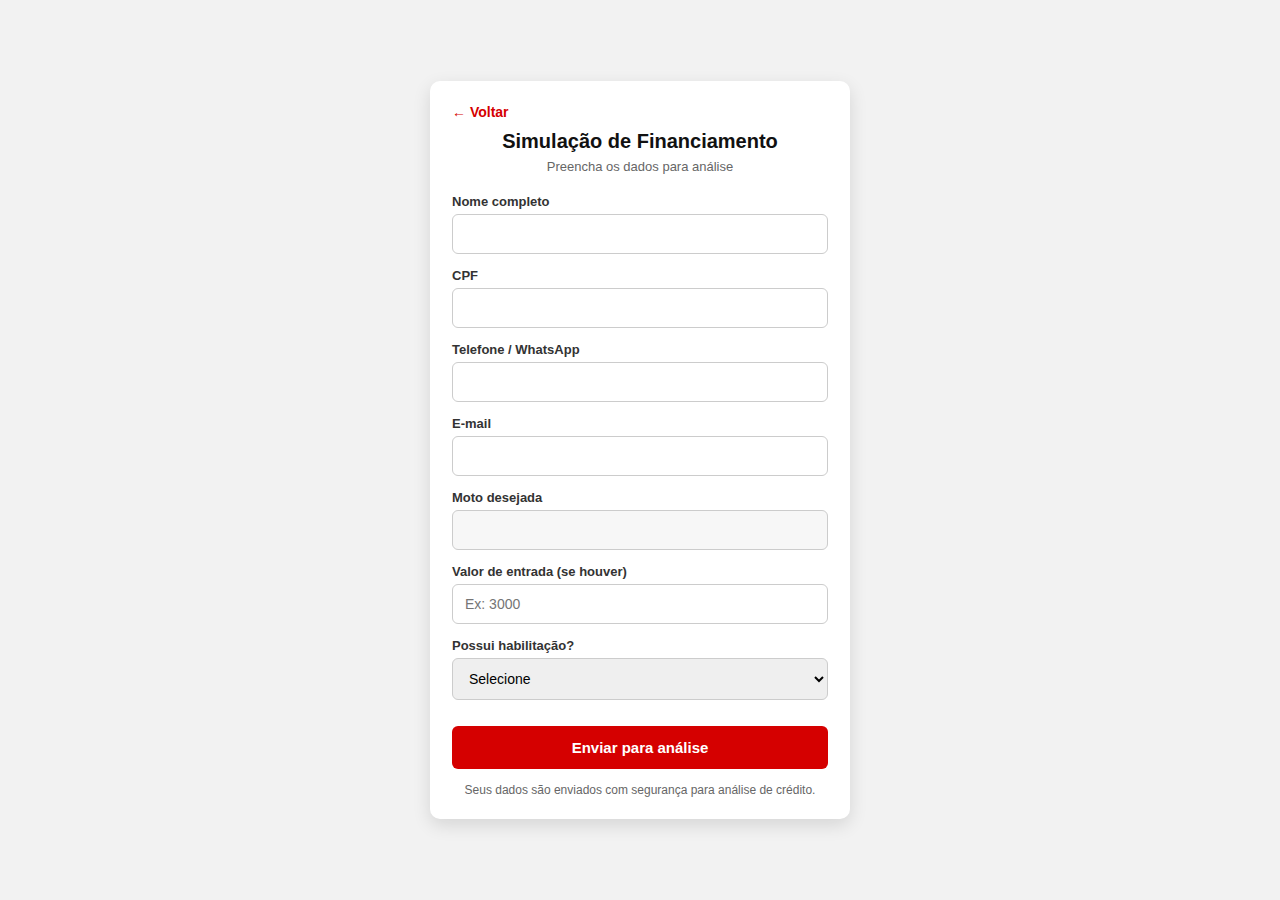
<file: form.html>
<!DOCTYPE html>
<html lang="pt-BR">
<head>
<meta charset="UTF-8">
<title>Simulação de Financiamento</title>
<meta name="viewport" content="width=device-width, initial-scale=1.0">

<style>
* {
    margin: 0;
    padding: 0;
    box-sizing: border-box;
    font-family: Arial, Helvetica, sans-serif;
}

body {
    background: #f2f2f2;
    min-height: 100vh;
    display: flex;
    align-items: center;
    justify-content: center;
    padding: 16px;
}

.form-container {
    width: 100%;
    max-width: 420px;
    background: #ffffff;
    border-radius: 10px;
    padding: 22px;
    box-shadow: 0 6px 18px rgba(0,0,0,0.12);
}

/* BOTÃO VOLTAR */
.btn-voltar {
    background: none;
    border: none;
    color: #d50000;
    font-size: 14px;
    font-weight: bold;
    cursor: pointer;
    margin-bottom: 10px;
}

.btn-voltar:hover {
    text-decoration: underline;
}

.form-container h1 {
    font-size: 20px;
    color: #111;
    text-align: center;
    margin-bottom: 6px;
}

.form-container .subtitulo {
    font-size: 13px;
    color: #666;
    text-align: center;
    margin-bottom: 20px;
}

.form-group {
    margin-bottom: 14px;
}

.form-group label {
    font-size: 13px;
    color: #333;
    font-weight: bold;
    display: block;
    margin-bottom: 5px;
}

.form-group input,
.form-group select {
    width: 100%;
    padding: 11px 12px;
    border-radius: 6px;
    border: 1px solid #ccc;
    font-size: 14px;
}

.form-group input:focus,
.form-group select:focus {
    outline: none;
    border-color: #d50000;
}

input[readonly] {
    background: #f7f7f7;
}

button[type="submit"] {
    width: 100%;
    margin-top: 12px;
    padding: 13px;
    background: #d50000;
    border: none;
    border-radius: 6px;
    color: #fff;
    font-size: 15px;
    font-weight: bold;
    cursor: pointer;
}

button[type="submit"]:hover {
    background: #b40000;
}

#status {
    display: none;
    margin-top: 14px;
    padding: 12px;
    background: #e9f7ef;
    color: #0f5132;
    border-radius: 6px;
    font-size: 14px;
    text-align: center;
}

.info {
    margin-top: 14px;
    font-size: 12px;
    color: #666;
    text-align: center;
}
</style>
</head>

<body>

<div class="form-container">

    <!-- BOTÃO VOLTAR -->
    <button class="btn-voltar" onclick="history.back()">← Voltar</button>

    <h1>Simulação de Financiamento</h1>
    <p class="subtitulo">Preencha os dados para análise</p>

    <form id="formFinanciamento">

        <div class="form-group">
            <label>Nome completo</label>
            <input type="text" id="nome" name="nome" required>
        </div>

        <div class="form-group">
            <label>CPF</label>
            <input type="text" id="cpf" name="cpf" required>
        </div>

        <div class="form-group">
            <label>Telefone / WhatsApp</label>
            <input type="tel" id="telefone" name="telefone" required>
        </div>

        <div class="form-group">
            <label>E-mail</label>
            <input type="email" id="email" name="email" required>
        </div>

        <div class="form-group">
            <label>Moto desejada</label>
            <input type="text" id="moto" name="moto" readonly>
        </div>

        <div class="form-group">
            <label>Valor de entrada (se houver)</label>
            <input type="number" id="entrada" name="entrada" placeholder="Ex: 3000">
        </div>

        <div class="form-group">
            <label>Possui habilitação?</label>
            <select id="cnh" name="cnh" required>
                <option value="">Selecione</option>
                <option value="Sim">Sim</option>
                <option value="Não">Não</option>
            </select>
        </div>

        <button type="submit">
            Enviar para análise
        </button>

    </form>

    <p id="status">Dados enviados. Em análise.</p>

    <p class="info">
        Seus dados são enviados com segurança para análise de crédito.
    </p>

</div>

<script src="js/form.js"></script>
</body>
</html>
</file>
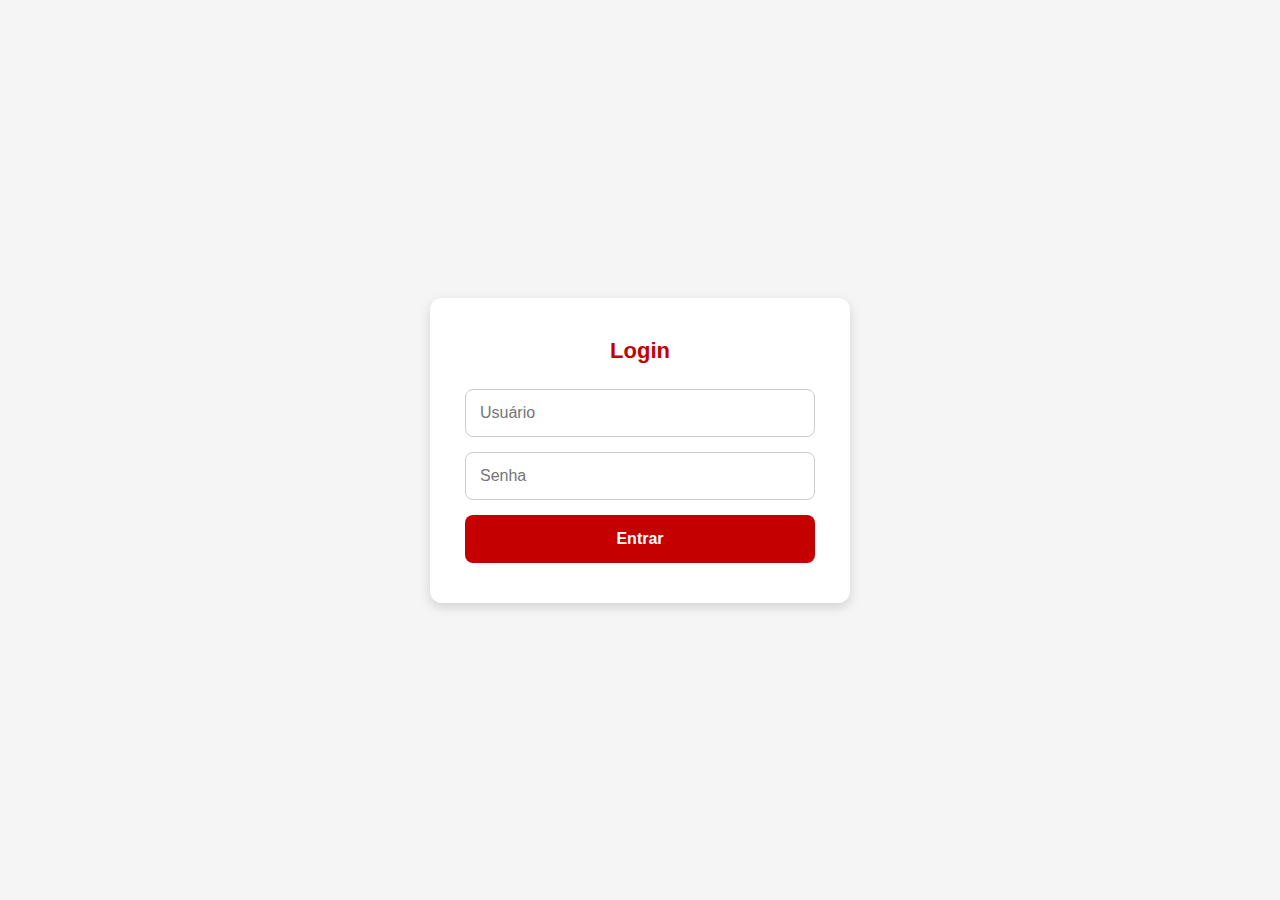
<file: templates/login.html>
<!DOCTYPE html>
<html>
<head>
    <title>Login</title>
       <link rel="stylesheet" href="/static/css/style.css">
</head>
<body>
   <div class="login-wrapper">
    <div class="login-card">
        <h2>Login</h2>

        <form method="POST" action="/login">
            <input type="text" name="usuario" placeholder="Usuário" required>
            <input type="password" name="senha" placeholder="Senha" required>

            <button type="submit">Entrar</button>
        </form>
    </div>
</div>


</body>
</html>
</file>
<file: static/css/style.css>
/* ============================
        GLOBAL
============================= */

body {
    font-family: Arial, sans-serif;
    margin: 0;
    background: #f5f5f5;
}

/* ============================
        HEADER + MENU
============================= */

header {
    position: fixed;
    top: 0;
    right: 0;
    padding: 15px;
    z-index: 1000;
}

/* Botão hambúrguer / X */
.menu-btn {
    background: transparent;
    border: none;
    font-size: 28px;
    cursor: pointer;
    color: white;
    transition: .3s;
}

.menu-btn:hover {
    opacity: 0.7;
}

.menu-btn:focus {
    outline: none;
}

/* Menu lateral */
.menu {
    position: fixed;
    top: 0;
    right: -250px;
    width: 250px;
    height: 100vh;
    background: #111;
    display: flex;
    flex-direction: column;
    padding-top: 80px;
    transition: right .3s ease-in-out;
}

.menu a {
    color: #fff;
    padding: 15px 20px;
    text-decoration: none;
    font-size: 18px;
    transition: background .2s;
}

.menu a:hover {
    background: #222;
}

/* Menu aberto */
.menu.open {
    right: 0;
}

/* ============================
        HEADER ORIGINAL
============================= */

.header {
    background: #d00000;
    padding: 20px;
    color: white;
    text-align: center;

    font-family: "Playwrite CZ", cursive;
    font-optical-sizing: auto;
    font-weight: 500;
    font-style: normal;

    position: sticky;
    top: 0;
    z-index: 900;
}

/* ============================
        GRID & PRODUTOS
============================= */

.grid {
    display: grid;
    grid-template-columns: repeat(auto-fit, minmax(260px, 1fr));
    padding: 20px;
    gap: 20px;
}

.card {
    border: 1px solid #ddd;
    padding: 15px;
    text-align: center;
    border-radius: 10px;
    background: #fff;
    transition: .2s;
}

.card:hover {
    box-shadow: 0 3px 10px rgba(0,0,0,0.15);
    transform: translateY(-3px);
}

.card img {
    width: 100%;
    height: 180px;
    object-fit: contain;
}

.btn, 
.cta {
    background: #d00000;
    color: #fff;
    padding: 10px;
    border: none;
    margin-top: 10px;
    cursor: pointer;
    border-radius: 5px;
    font-size: 16px;
    transition: .2s;
}

.btn:hover,
.cta:hover {
    opacity: 0.8;
}

/* ============================
           MODAL
============================= */

.modal {
    display: none;
    position: fixed;
    inset: 0;
    background: rgba(0,0,0,.7);
    justify-content: center;
    align-items: center;
    z-index: 2000;
}

.modal.open {
    display: flex;
}

.modal-content {
    background: #fff;
    width: 90%;
    max-width: 400px;
    padding: 20px;
    border-radius: 10px;
    position: relative;
    animation: fadeIn .3s ease;
}

@keyframes fadeIn {
    from { transform: scale(0.9); opacity: 0; }
    to   { transform: scale(1);   opacity: 1; }
}

.close {
    position: absolute;
    top: 10px;
    right: 15px;
    cursor: pointer;
    font-size: 22px;
}

.modal-img {
    width: 100%;
    height: 150px;
    object-fit: contain;
    margin-bottom: 15px;
}
/* Caixa da pesquisa com ícone */
.search-box {
    width: 90%;
    max-width: 420px;
    margin: auto;
    background: #fff;
    border: 1px solid #aaa;
    border-radius: 8px;
    padding: 10px;
    display: flex;
    align-items: center;
    gap: 10px;
}

.search-box i {
    font-size: 20px;
    color: #d00000;
}

.search-box input {
    width: 100%;
    border: none;
    outline: none;
    font-size: 16px;
}
/*carrosel*/

/* ========== CAROUSEL ENHANCED ========== */
.carousel-wrapper {
  width: 100%;
  max-width: 1200px;
  margin: 18px auto;
  padding: 0 20px;
  box-sizing: border-box;
}

.carousel-container {
  overflow: hidden;
  position: relative;
}

/* track flexível que iremos duplicar */
.carousel-track {
  display: flex;
  gap: 24px;
  align-items: center;
  will-change: transform;
}

/* card */
.carousel-item {
  position: relative;
  flex: 0 0 48%;          /* desktop: mostre ~2 por tela; mobile ajusta abaixo */
  max-width: 48%;
  height: 260px;
  border-radius: 14px;
  overflow: hidden;
  background: #fff;
  box-shadow: 0 8px 22px rgba(0,0,0,0.12);
  transform-origin: center center;
  transition: transform 0.45s cubic-bezier(.2,.8,.2,1), 
              box-shadow 0.45s, 
              filter 0.45s, 
              opacity 0.45s;
  cursor: pointer;
  display: flex;
  align-items: center;
  justify-content: center;
}

/* mobile layout: mostra 1 item por vez (ajuste conforme preferir) */
@media (max-width: 900px) {
 .carousel-item {
    flex: 0 0 60%;   /* ← diminui largura */
    max-width: 60%;  /* ← diminui largura */
    height: 100px;   /* ← diminui altura */
}
}

/* imagem */
.carousel-item img {
  width: 100%;
  height: 100%;
  object-fit: cover;
  display: block;
}

/* estado base (laterais) */
.carousel-item.inactive {
  transform: scale(0.85) translateY(6px) rotateY(0deg);
  opacity: 0.6;
  filter: blur(1px) saturate(0.9);
  box-shadow: 0 6px 16px rgba(0,0,0,0.08);
}

/* estado ativo — central */
.carousel-item.active {
  transform: scale(1.14) translateY(-6px) rotateY(0deg);
  opacity: 1;
  filter: blur(0) saturate(1.1);
  box-shadow: 
    0 10px 30px rgba(0,0,0,0.25),
    0 0 40px rgba(208,0,0,0.12); /* glow vermelho suave */
  z-index: 5;
}

/* hover sutil: rotate 3D */
.carousel-item:hover {
  transform: translateY(-8px) scale(1.06) rotateY(-4deg);
}

/* título overlay (aparece no centro ativo) */
.carousel-item .item-label {
  position: absolute;
  bottom: 10px;
  left: 0;
  right: 0;
  text-align: center;
  font-weight: 700;
  color: #fff;
  text-shadow: 0 2px 6px rgba(0,0,0,0.6);
  opacity: 0;
  transform: translateY(8px);
  transition: opacity .35s, transform .35s;
  pointer-events: none;
}

.carousel-item.active .item-label {
  opacity: 1;
  transform: translateY(0);
}

/* indicadores */
.carousel-indicators {
  display: flex;
  gap: 8px;
  justify-content: center;
  margin-top: 12px;
}

.carousel-indicators .dot {
  width: 10px;
  height: 10px;
  border-radius: 50%;
  background: rgba(0,0,0,0.18);
  transition: transform .25s, background .25s;
  cursor: pointer;
}

.carousel-indicators .dot.active {
  transform: scale(1.25);
  background: #d00000;
}

/* evita que itens sejam cortados nas laterais em telas largas */
.carousel-wrapper { padding-left: 4vw; padding-right: 4vw; box-sizing: border-box; }

/*painel adm*/

/* ===========================
      LAYOUT MOBILE GERAL
=========================== */
/* layout base */
body {
    margin: 0;
    padding: 0;
    font-family: Arial, sans-serif;
    background: #f1f1f1;
}

/* wrapper centralizado */
/* ===========================
      LAYOUT MOBILE GERAL
=========================== */

/* wrapper centralizado */
.login-wrapper {
    width: 100%;
    min-height: 100vh;

    display: flex;
    justify-content: center;
    align-items: center;

    padding: 20px;
    box-sizing: border-box;
}

/* card responsivo */
.login-card {
    width: 100%;          /* ✅ AJUSTADO (antes estava 200%) */
    max-width: 420px;     /* Agora funciona no mobile */
    background: #fff;
    padding: 40px 35px;
    border-radius: 12px;
    box-shadow: 0 4px 12px rgba(0,0,0,0.15);
}

/* título */
.login-card h2 {
    text-align: center;
    margin-bottom: 25px;
    color: #c40000;
    font-size: 22px;
}

/* inputs */
.login-card input {
    width: 100%;
    padding: 14px;
    margin-bottom: 15px;
    border: 1px solid #ccc;
    border-radius: 8px;
    font-size: 16px;
    box-sizing: border-box;
}

/* botão */
.login-card button {
    width: 100%;
    padding: 15px;
    background: #c40000;
    color: #fff;
    font-size: 16px;
    font-weight: bold;
    border: none;
    border-radius: 8px;
    cursor: pointer;
}

.login-card button:hover {
    background: #a80000;
}

/* telas muito pequenas */
@media (max-width: 380px) {
    .login-card {
        padding: 20px 15px;
    }

    .login-card h2 {
        font-size: 20px;
    }

    .login-card input, 
    .login-card button {
        font-size: 15px;
    }
}

/*painel adm*/

/* ===== admin.css (corrigido) ===== */

/* reset básico */
* { box-sizing: border-box; margin: 0; padding: 0; }

html, body {
  height: 100%;
  width: 100%;
  font-family: Arial, sans-serif;
  background: #f5f5f5;
  color: #222;
}

/* Root que contém layout do admin (não forçe globalmente body) */
.admin-root {
  display: flex;
  min-height: 100vh;
  width: 100%;
}

/* ===== Sidebar ===== */
.sidebar {
  width: 250px;
  min-width: 200px;
  max-width: 280px;
  background: #111;
  color: #fff;
  padding: 22px 18px;
  position: fixed;
  left: 0;
  top: 0;
  bottom: 0;
  overflow-y: auto;
  z-index: 1000;
  transition: transform 0.28s ease;
  transform: translateX(0); /* normal */
}

/* compact view to keep readable if needed */
.sidebar .logo {
  font-size: 20px;
  font-weight: 700;
  color: #fff;
  margin-bottom: 20px;
  text-align: center;
}

/* menu items */
.sidebar .menu {
  list-style: none;
  padding: 0;
  margin: 8px 0 24px 0;
}

.sidebar .menu li {
  margin-bottom: 8px;
}

.sidebar .menu a {
  display: flex;
  align-items: center;
  gap: 12px;
  color: #dcdcdc;
  text-decoration: none;
  padding: 10px 8px;
  border-radius: 8px;
  transition: background .18s, color .18s, transform .18s;
  font-size: 15px;
}

.sidebar .menu a:hover,
.sidebar .menu a:focus {
  background: rgba(255,255,255,0.04);
  color: #fff;
  transform: translateX(4px);
}

/* logout link bottom */
.sidebar .logout {
  color: #ff6b6b;
  text-decoration: none;
  display: inline-block;
  margin-top: 16px;
  padding: 10px 8px;
  border-radius: 8px;
}

/* ===== Content principal ===== */
.content {
  margin-left: 250px; /* espaço para a sidebar fixa */
  padding: 28px;
  width: calc(100% - 250px);
  transition: margin-left .28s ease, width .28s ease;
  min-height: 100vh;
}

/* header do painel (opcional) */
.content .topbar {
  display: flex;
  justify-content: space-between;
  align-items: center;
  gap: 12px;
  margin-bottom: 18px;
}

.content h1 {
  font-size: 22px;
  margin-bottom: 6px;
}

/* Cards grid */
.cards {
  display: grid;
  grid-template-columns: repeat(auto-fit, minmax(220px, 1fr));
  gap: 18px;
  margin-top: 14px;
}

.card {
  background: #fff;
  border-radius: 12px;
  padding: 18px;
  box-shadow: 0 6px 18px rgba(0,0,0,0.06);
  transition: transform .18s ease, box-shadow .18s ease;
  display: flex;
  flex-direction: column;
  justify-content: space-between;
  min-height: 110px;
}

.card h3 { margin-bottom: 8px; font-size: 16px; color: #111; }
.card p { color: #666; font-size: 14px; margin-bottom: 12px; }

.card button {
  align-self: stretch;
  padding: 10px;
  border: none;
  background: #d00000;
  color: #fff;
  border-radius: 8px;
  cursor: pointer;
  font-weight: 600;
}

.card button:hover { background: #a30000; transform: translateY(-3px); }

/* ===== Mobile behavior ===== */
/* hide sidebar by translating it left on small screens */
@media (max-width: 900px) {
  .sidebar {
    transform: translateX(-100%); /* hidden */
    position: fixed;
    width: 220px;
  }

  /* when body has .menu-open (toggled by JS) show sidebar */
  body.menu-open .sidebar {
    transform: translateX(0);
    box-shadow: 6px 0 30px rgba(0,0,0,0.15);
  }

  .content {
    margin-left: 0;
    width: 100%;
    padding: 18px;
  }

  /* small topbar with toggle button */
  .topbar .menu-toggle {
    display: inline-flex;
    align-items: center;
    gap: 8px;
    border: none;
    background: transparent;
    color: #111;
    font-size: 20px;
    cursor: pointer;
  }

  .cards { gap: 14px; }
}

/* very small screens adjustments */
@media (max-width: 420px) {
  .card { padding: 14px; min-height: 100px; }
  .content { padding: 14px; }
  .sidebar { padding: 16px; }
}

/* Accessibility focus */
.sidebar a:focus,
.card button:focus,
.topbar .menu-toggle:focus {
  outline: 3px solid rgba(208,0,0,0.14);
  outline-offset: 3px;
}


/* =============================
   HEADER MODERNO
============================== */

.top-header {
    width: 100%;
    padding: 12px 25px;
    background: linear-gradient(90deg, #d60000, #8b0000);
    color: #fff;

    display: flex;
    justify-content: space-between;
    align-items: center;

    position: sticky;
    top: 0;
    z-index: 999;
    box-shadow: 0 4px 12px rgba(0,0,0,0.25);
}

.top-header .logo-area {
    display: flex;
    align-items: center;
    gap: 10px;
    font-size: 22px;
    font-weight: bold;
}

.top-header .logo-area i {
    font-size: 26px;
}

.menu-btn {
    font-size: 30px;
    cursor: pointer;
    display: none;
}

/* MENU */
.menu {
    display: flex;
    gap: 25px;
}

.menu a {
    color: #fff;
    text-decoration: none;
    font-weight: 500;
    transition: 0.3s;
}

.menu a:hover {
    opacity: 0.7;
}

.admin-btn i {
    margin-right: 5px;
}

/* MOBILE */
@media (max-width: 820px) {
    .menu-btn {
        display: block;
    }

    .menu {
        position: absolute;
        top: 65px;
        right: 0;
        width: 70%;
        background: #8b0000;
        flex-direction: column;
        padding: 100px;
        display: none;
    }

    .menu.open {
        display: flex;
    }

    .menu a {
        font-size: 18px;
        padding: 10px 0;
    }
}

/* =============================
   HERO (CABEÇALHO PRINCIPAL)
============================== */

.hero {
    text-align: center;
    padding: 50px 20px;
    background: #f2f2f2;
    margin-top: 10px;
    border-bottom: 3px solid #ccc;
}

.hero h1 {
    font-size: 38px;
    color: #b30000;
}

.hero p {
    font-size: 18px;
    margin-top: 8px;
}

/* =============================
   FOOTER
============================== */

.footer {
    background: #111;
    color: #ddd;
    padding: 40px 20px;
    margin-top: 40px;
}

.footer-content {
    max-width: 1100px;
    margin: auto;
    text-align: center;
}

.footer h3 {
    font-size: 24px;
    margin-bottom: 10px;
}

.footer-links {
    margin: 15px 0;
}

.footer-links a {
    color: #ddd;
    margin: 0 10px;
    text-decoration: none;
    transition: 0.3s;
}

.footer-links a:hover {
    color: #ff4444;
}

.social i {
    font-size: 22px;
    margin: 0 10px;
    transition: 0.3s;
}

.social i:hover {
    color: #0f0a0a;
}

.copy {
    margin-top: 15px;
    font-size: 14px;
    opacity: 0.6;
}


/* ============================
   CARD DO PRODUTO
============================ */
.card {
    background: #ffffff;
    border-radius: 16px;
    padding: 16px;
    box-shadow: 0 8px 20px rgba(0, 0, 0, 0.12);
    display: flex;
    flex-direction: column;
    gap: 12px;
    transition: transform 0.3s ease, box-shadow 0.3s ease;
}

.card:hover {
    transform: translateY(-6px);
    box-shadow: 0 14px 30px rgba(0, 0, 0, 0.18);
}

/* Imagem da moto */
.card img {
    width: 100%;
    height: 180px;
    object-fit: contain;
}

/* Nome da moto */
.card h3 {
    font-size: 17px;
    font-weight: 600;
    color: #222;
}

/* Descrição */
.card .descricao {
    font-size: 14px;
    color: #555;
    line-height: 1.4;
}

/* Preço */
.card .preco {
    font-size: 18px;
    font-weight: bold;
    color: #e60000;
}

/* Botão */
.card .btn {
    margin-top: auto;
    background: linear-gradient(135deg, #d32525, #d32525);
    color: #fff;
    text-align: center;
    padding: 12px;
    border-radius: 12px;
    text-decoration: none;
    font-weight: 600;
    transition: transform 0.2s ease, box-shadow 0.2s ease;
}

.card .btn:hover {
    transform: scale(1.04);
    box-shadow: 0 8px 20px rgba(0, 0, 0, 0.2);
}


.detalhes {
    margin-top: 10px;
    display: flex;
    flex-direction: column;
    gap: 8px;
}

.hidden {
    display: none;
}

.detalhes label {
    font-size: 14px;
    font-weight: 600;
    color: #333;
}

.detalhes select {
    padding: 8px;
    border-radius: 8px;
    border: 1px solid #ccc;
}

.whatsapp {
    background: #25d366;
}


/* ============================
   DETALHES – CONSÓRCIO / COR
============================ */
.card .detalhes {
    margin-top: 12px;
    display: flex;
    flex-direction: column;
    gap: 10px;
}

/* Labels */
.card .detalhes label {
    font-size: 14px;
    font-weight: 600;
    color: #333;
}

/* Selects */
.card .detalhes select {
    width: 100%;
    padding: 12px;
    border-radius: 10px;
    border: 1px solid #ccc;
    font-size: 15px;
    background: #fff;
    appearance: none;
}

/* Botão WhatsApp dentro do card */
.card .detalhes .whatsapp {
    margin-top: 10px;
    text-align: center;
}

/* ============================
   MOBILE – AJUSTES FINOS
============================ */
@media (max-width: 600px) {
    .card {
        padding: 14px;
    }

    .card img {
        height: 160px;
    }

    .card h3 {
        font-size: 16px;
    }

    .card .descricao {
        font-size: 13px;
    }

    .card .preco {
        font-size: 17px;
    }

    .card .detalhes select {
        font-size: 16px; /* melhor toque no mobile */
        padding: 14px;
    }

    .card .btn {
        font-size: 15px;
        padding: 14px;
    }
}

/* SPLASH SCREEN */
#splash {
    position: fixed;
    inset: 0;
    background: linear-gradient(135deg, #111, #1e1e1e);
    display: flex;
    justify-content: center;
    align-items: center;
    z-index: 9999;
}

.splash-content {
    text-align: center;
    color: #fff;
}

.splash-content img {
    width: 140px;
    height: 140px;
    object-fit: cover;
    border-radius: 50%;
    border: 4px solid #e10600; /* vermelho Honda */
    margin-bottom: 15px;
}

.splash-content h2 {
    font-size: 26px;
    margin-bottom: 5px;
}

.splash-content p {
    font-size: 16px;
    opacity: 0.85;
}

/* LOADER */
.loader {
    margin: 20px auto 0;
    width: 45px;
    height: 45px;
    border: 4px solid rgba(255,255,255,0.2);
    border-top-color: #e10600;
    border-radius: 50%;
    animation: spin 1s linear infinite;
}

@keyframes spin {
    to { transform: rotate(360deg); }
}
</file>
